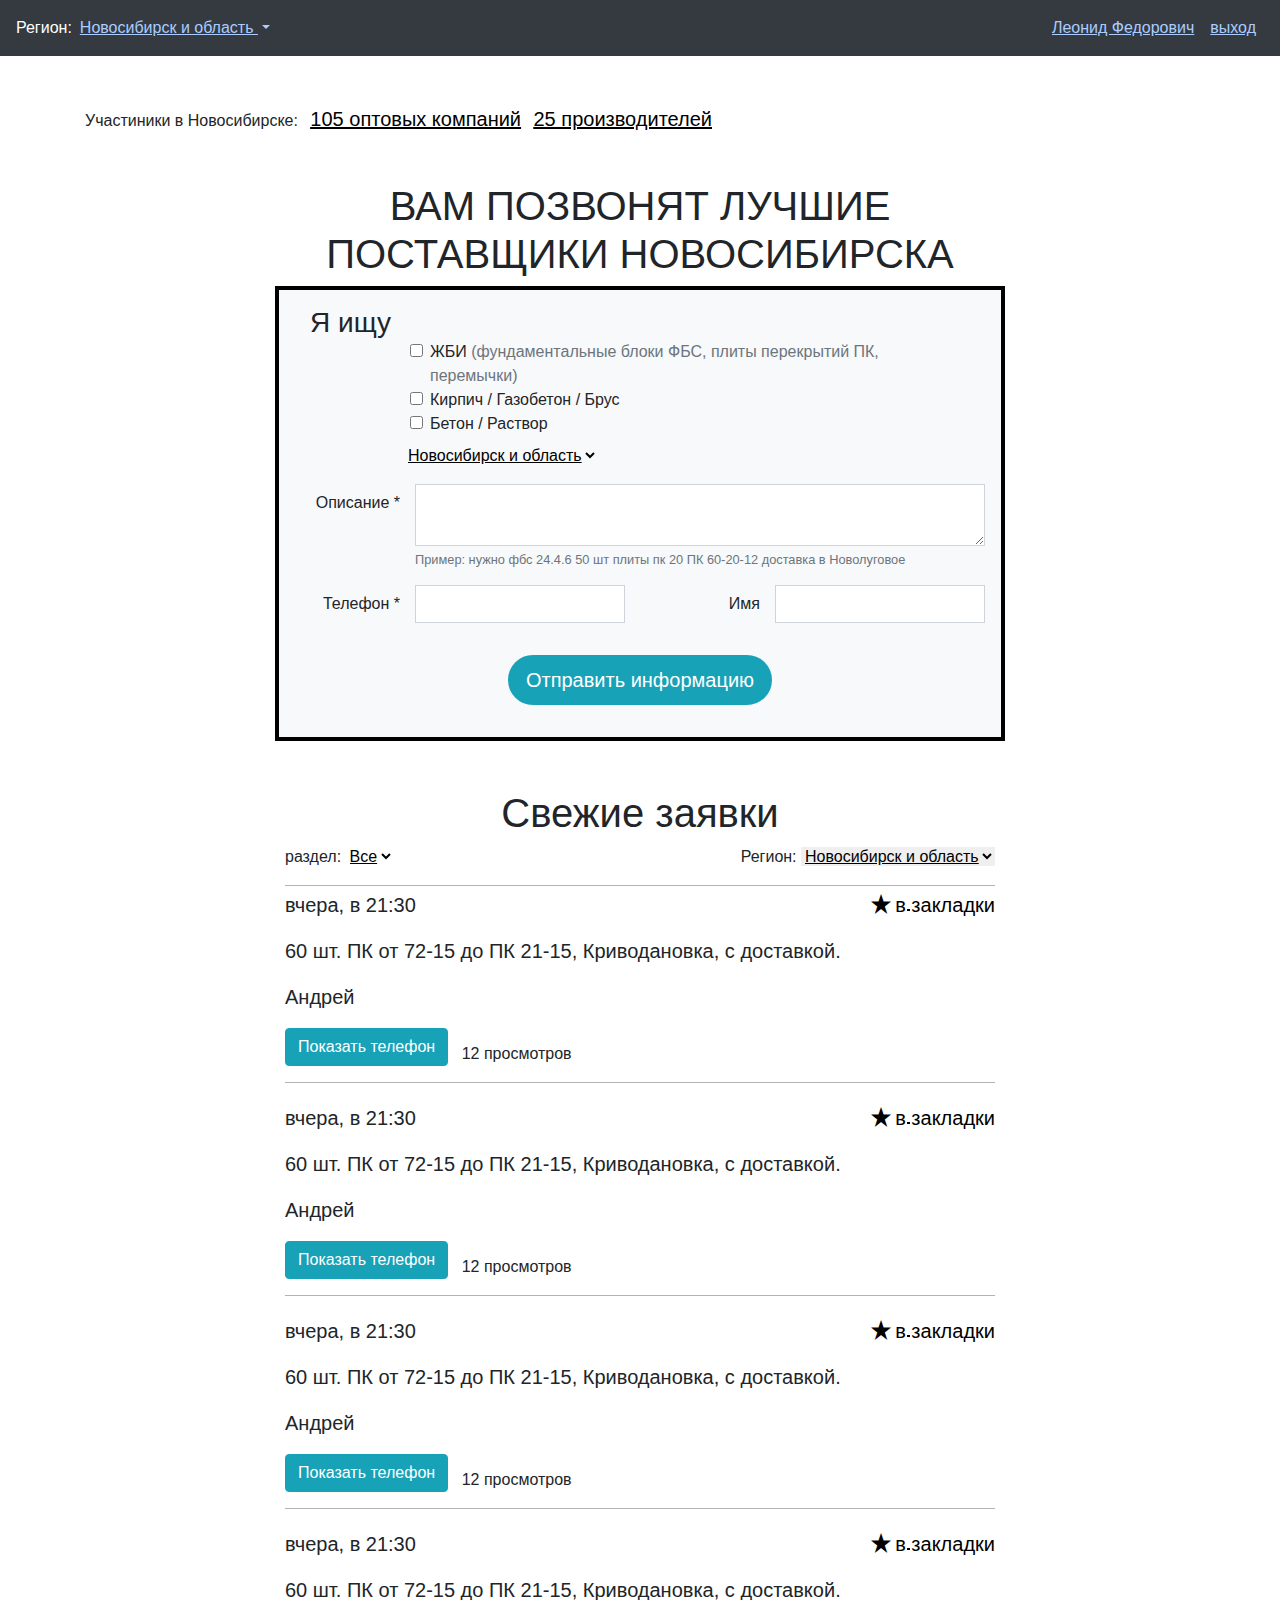
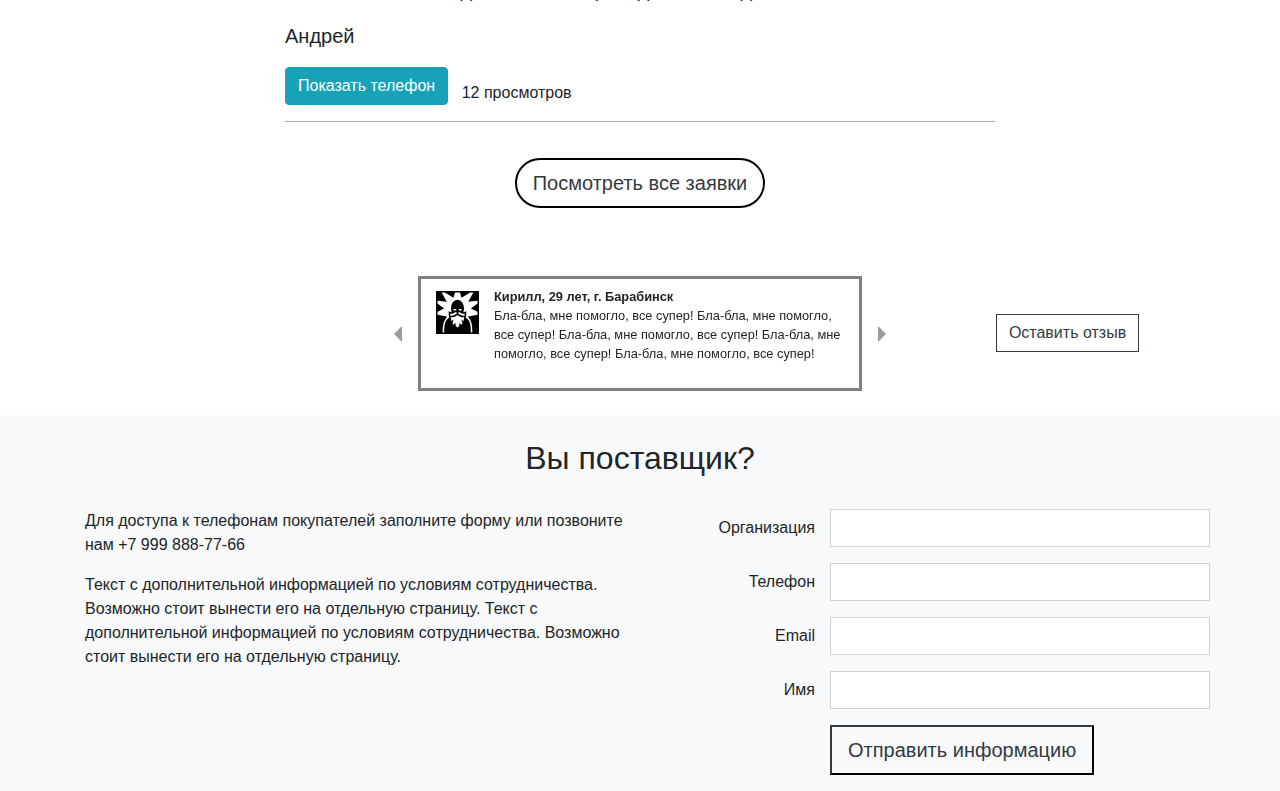
<file: index.html>
<!DOCTYPE html>
<html lang="ru">
<head>
  <meta charset="utf-8">
  <title>Поставщики Новосибирска</title>
  <meta name="viewport" content="initial-scale=1.0, width=device-width">
  <meta http-equiv="X-UA-Compatible" content="ie=edge">
  <link rel="stylesheet" href="static.67305e6f/css/main.css">
  <link rel="stylesheet" href="static.67305e6f/css/bootstrap.min.css">
  <link rel="stylesheet" href="static.67305e6f/css/open-iconic-bootstrap.min.css">

</head>
<body>
<nav class="navbar clearfix navbar-dark navbar-expand-sm bg-dark">
  <button class="navbar-toggler" type="button" data-toggle="collapse" data-target="#navbar-main"
          aria-controls="navbar-main" aria-expanded="false" aria-label="Toggle navigation">
    <span class="navbar-toggler-icon"></span>
  </button>
  <div class="collapse navbar-collapse" id="navbar-main">
    <ul class="navbar-nav mr-auto">
      <li class="nav-item"><span class="navbar-text text-white">Регион:</span></li>
      <li class="nav-item dropdown">
        <a class="nav-link dropdown-toggle link-blue" href="#" id="navbarDropdown" role="button"
           data-toggle="dropdown" aria-haspopup="true" aria-expanded="false">
          Новосибирск и область
        </a>
        <div class="dropdown-menu bg-dark" aria-labelledby="navbarDropdown">
            <a class="nav-link link-blue" href="#">Астрахань и область</a>
            <a class="nav-link link-blue" href="#">Владимир и область</a>
            <a class="nav-link link-blue" href="#">Ижевск и область</a>
        </div>
      </li>
    </ul>
    <ul class="navbar-nav">
      <li class="nav-item"><a class="nav-link link-blue" href="#">Леонид  Федорович</a></li>
      <li class="nav-item"><a class="nav-link link-blue" href="#">выход</a></li>
    </ul>
  </div>
</nav>

<div class="container my-5">
  <div class="row col-lg-10 col-md-6 col-10">
    <ul class="list-inline line m-0">
      <li class="list-inline-item">Участиники в Новосибирске:</li>
      <li class="list-inline-item lead"><a class="link-black" href="#"><u>105 оптовых компаний</u></a></li>
      <li class="list-inline-item lead"><a class="link-black" href="#"><u>25 производителей</u></a></li>
    </ul>
  </div>
</div>
<div class="container lead-form">
  <div class="row">
    <div class="col-lg-8 col-md-10 col-12 offset-lg-2 offset-md-1">
      <h1 class="text-center">ВАМ ПОЗВОНЯТ ЛУЧШИЕ ПОСТАВЩИКИ НОВОСИБИРСКА</h1>
      <div class="border-form bg-light">
        <form>
            <h3 class="col-xl-2 col-6 mb-0 text-left">Я ищу</h3>
            <div class="col-lg-10 col-md-9 col-12 offset-lg-2 offset-md-3  pl-0">
              <div class="form-check">
                <input class="form-check-input" type="checkbox" value="" id="defaultCheck1">
                <label class="form-check-label" for="defaultCheck1">
                  ЖБИ <span class="text-muted">(фундаментальные блоки ФБС, плиты перекрытий ПК, перемычки)</span>
                </label>
              </div>
              <div class="form-check">
                <input class="form-check-input" type="checkbox" value="" id="defaultCheck2">
                <label class="form-check-label" for="defaultCheck2">
                  Кирпич / Газобетон / Брус
                </label>
              </div>
              <div class="form-check">
                <input class="form-check-input" type="checkbox" value="" id="defaultCheck3">
                <label class="form-check-label" for="defaultCheck3">
                  Бетон / Раствор
                </label>
              </div>
            </div>
          <div class="form-group row">
            <div class="col-lg-10 col-md-9 col-12 mt-2 offset-lg-2 offset-md-3 pl-1">
            <select class="border-0 link-black bg-light">
              <option>Новосибирск и область</option>
              <option>Астрахань и область</option>
              <option>Владимир и область</option>
            </select>
              </div>
          </div>
        <div class="form-group row">
            <label for="DescriptionLead" class="col-lg-2 col-md-3 col-auto text-right col-form-label pr-0">Описание *</label>
          <div class="col-xl-10 col-md-9 col-12">
            <textarea class="form-control rounded-0" id="DescriptionLead" aria-describedby="DescriptionHelp" rows="2"></textarea>
            <small id="DescriptionHelp" class="form-text text-muted">
              Пример: нужно фбс 24.4.6 50 шт плиты пк 20 ПК 60-20-12 доставка в Новолуговое
            </small>
          </div>
        </div>
        <div class="form-group row">
          <label for="inputLeadPhone" class="col-lg-2 col-md-3 col-auto text-right col-form-label pr-0">Телефон *</label>
          <div class="col-lg-4 col-md-9 col-12 mb-md-3">
            <input type="text" class="form-control rounded-0" id="inputLeadPhone" >
        </div>
            <label for="inputLeadName" class="col-lg-2 col-md-3 col-auto text-right col-form-label pr-0">Имя</label>
            <div class="col-lg-4 col-md-9 col-12">
            <input type="text" class="form-control rounded-0" id="inputLeadName">
              </div>
          </div>

        <div class="form-group row">
        <button type="submit" class="lead-btn btn-info btn-lg">Отправить информацию</button>
        </div>
      </form>
      </div>
    </div>
  </div>
</div>
<div class="container my-5">
      <div class="col-lg-8 col-md-10 col-12 offset-lg-2 offset-md-1">
      <h1 class="text-center">Свежие заявки</h1>
      <div class="row justify-content-between">
          <div class="col-auto">раздел:
            <select class="border-0 link-black btn-link">
              <option selected>Bсе</option>
              <option>...</option>
            </select>
        </div>
          <div class="col-auto">Регион:
          <select class="border-0 link-black ">
              <option selected>Новосибирск и область</option>
              <option>Астрахань и область</option>
              <option>Владимир и область</option>
            </select>
        </div>
      </div>
        <hr class="mb-0 leads-hr">
        
<div class="lead">
<div class="row justify-content-between">
  <p class="col-auto pt-1 mb-1">вчера, в 21:30</p>
  <p class="col-auto text-right mb-3"><a href="#" class="link-black">
    <span class="oi oi-star align-middle"></span><span class="align-text-top pl-1">в закладки</span>
  </a></p>
</div>
  <p>60 шт. ПК от 72-15 до ПК 21-15, Криводановка, с доставкой.</p>
  <p>Андрей</p>
  <p><a class="btn btn-info" id="showPhone1" data-toggle="collapse" href="#" role="button">
    Показать телефон
  </a>
  <span class="align-bottom pl-2 small no-wrap">12 просмотров</span></p>
  <hr class="leads-hr">
</div>

<div class="lead">
<div class="row justify-content-between">
  <p class="col-auto pt-1 mb-1">вчера, в 21:30</p>
  <p class="col-auto text-right mb-3"><a href="#" class="link-black">
    <span class="oi oi-star align-middle"></span><span class="align-text-top pl-1">в закладки</span>
  </a></p>
</div>
  <p>60 шт. ПК от 72-15 до ПК 21-15, Криводановка, с доставкой.</p>
  <p>Андрей</p>
  <p><a class="btn btn-info" id="showPhone2" data-toggle="collapse" href="#" role="button">
    Показать телефон
  </a>
  <span class="align-bottom pl-2 small no-wrap">12 просмотров</span></p>
  <hr class="leads-hr">
</div>

<div class="lead">
<div class="row justify-content-between">
  <p class="col-auto pt-1 mb-1">вчера, в 21:30</p>
  <p class="col-auto text-right mb-3"><a href="#" class="link-black">
    <span class="oi oi-star align-middle"></span><span class="align-text-top pl-1">в закладки</span>
  </a></p>
</div>
  <p>60 шт. ПК от 72-15 до ПК 21-15, Криводановка, с доставкой.</p>
  <p>Андрей</p>
  <p><a class="btn btn-info" id="showPhone3" data-toggle="collapse" href="#" role="button">
    Показать телефон
  </a>
  <span class="align-bottom pl-2 small no-wrap">12 просмотров</span></p>
  <hr class="leads-hr">
</div>

<div class="lead">
<div class="row justify-content-between">
  <p class="col-auto pt-1 mb-1">вчера, в 21:30</p>
  <p class="col-auto text-right mb-3"><a href="#" class="link-black">
    <span class="oi oi-star align-middle"></span><span class="align-text-top pl-1">в закладки</span>
  </a></p>
</div>
  <p>60 шт. ПК от 72-15 до ПК 21-15, Криводановка, с доставкой.</p>
  <p>Андрей</p>
  <p><a class="btn btn-info" id="showPhone4" data-toggle="collapse" href="#" role="button">
    Показать телефон
  </a>
  <span class="align-bottom pl-2 small no-wrap">12 просмотров</span></p>
  <hr class="leads-hr">
</div>

        <div class="row">
        <a href="leads.html" class="btn text-dark btn-lg leads-btn">Посмотреть все заявки</a>
    </div>
        </div>
  </div>
<div class="container my-4">
  <div class="row align-items-center">
    <div id="carouselExampleControls" class="carousel slide col-md-6 offset-md-3" data-interval="false" data-ride="carousel">
      <div class="carousel-inner">
      
      <div class="carousel-item active">
        <div class="row py-2 testimonials mx-5">
          <div class="col-lg-2 col-4 offset-sm-0 offset-4 text-center pt-1">
            <img src="static.67305e6f/img/wisdom.svg" alt="Фото автора">
          </div>
          <div class="col-lg-10 col-sm-8 pt-3 pt-sm-0 pl-sm-0">
            <p class="font-weight-bold small mb-0">Кирилл, 29 лет, г. Барабинск</p>
            <p class="small">Бла-бла, мне помогло, все супер! Бла-бла, мне помогло, все супер!
              Бла-бла, мне помогло, все супер! Бла-бла, мне помогло, все супер!
              Бла-бла, мне помогло, все супер!
            </p>
          </div>
        </div>
      </div>
      
      <div class="carousel-item ">
        <div class="row py-2 testimonials mx-5">
          <div class="col-lg-2 col-4 offset-sm-0 offset-4 text-center pt-1">
            <img src="static.67305e6f/img/wisdom.svg" alt="Фото автора">
          </div>
          <div class="col-lg-10 col-sm-8 pt-3 pt-sm-0 pl-sm-0">
            <p class="font-weight-bold small mb-0">Кирилл, 29 лет, г. Барабинск</p>
            <p class="small">Бла-бла, мне помогло, все супер! Бла-бла, мне помогло, все супер!
              Бла-бла, мне помогло, все супер! Бла-бла, мне помогло, все супер!
              Бла-бла, мне помогло, все супер!
            </p>
          </div>
        </div>
      </div>
      
      <div class="carousel-item ">
        <div class="row py-2 testimonials mx-5">
          <div class="col-lg-2 col-4 offset-sm-0 offset-4 text-center pt-1">
            <img src="static.67305e6f/img/wisdom.svg" alt="Фото автора">
          </div>
          <div class="col-lg-10 col-sm-8 pt-3 pt-sm-0 pl-sm-0">
            <p class="font-weight-bold small mb-0">Кирилл, 29 лет, г. Барабинск</p>
            <p class="small">Бла-бла, мне помогло, все супер! Бла-бла, мне помогло, все супер!
              Бла-бла, мне помогло, все супер! Бла-бла, мне помогло, все супер!
              Бла-бла, мне помогло, все супер!
            </p>
          </div>
        </div>
      </div>
      
      </div>
      <a class="carousel-control-prev" href="#carouselExampleControls" role="button" data-slide="prev">
        <span class="oi oi-caret-left text-dark" aria-hidden="true"></span>
        <span class="sr-only">Previous</span>
      </a>
      <a class="carousel-control-next" href="#carouselExampleControls" role="button" data-slide="next">
        <span class="oi oi-caret-right text-dark" aria-hidden="true"></span>
        <span class="sr-only">Next</span>
      </a>
    </div>
    <div class="col-md-3 mt-3 mt-md-0 text-center">
      <button type="submit" class="btn btn-outline-dark rounded-0">Оставить отзыв</button>
    </div>
  </div>
</div>

<footer class="f-main bg-light">
<div class="container">
  <h2 class="text-center p-4">Вы поставщик?</h2>
  <div class="row">
    <div class="col-md-6">
      <p>
        Для доступа к телефонам покупателей заполните форму
или позвоните нам +7 999 888-77-66
      </p>
      <P>
        Текст с дополнительной информацией по условиям сотрудничества.
Возможно стоит вынести его на отдельную страницу.
Текст с дополнительной информацией по условиям сотрудничества.
Возможно стоит вынести его на отдельную страницу.
      </P>
    </div>
    <div class="col-md-6">
      <form>
        <div class="form-group row">
          <label for="inputFirm" class="col-md-4 col-sm-3 col-auto offset-sm-0 offset-1
          pl-xs-0 pl-sm-0 col-form-label text-right">Организация</label>
          <div class="col-md-8 col-sm-9 offset-sm-0 offset-1 col-10  p-0">
            <input type="text" class="form-control rounded-0" id="inputFirm" >
          </div>
        </div>
        <div class="form-group row">
          <label for="inputPhone" class="col-md-4 col-sm-3 col-auto offset-sm-0 offset-1
          pl-xs-0 col-form-label text-right">Телефон</label>
          <div class="col-md-8 col-sm-9 offset-sm-0 offset-1 col-10  p-0">
            <input type="text" class="form-control rounded-0" id="inputPhone" >
          </div>
        </div>
        <div class="form-group row">
          <label for="inputEmail" class="col-md-4 col-sm-3 col-auto offset-sm-0 offset-1
          pl-xs-0 col-form-label text-right">Email</label>
          <div class="col-md-8 col-sm-9 offset-sm-0 offset-1 col-10  p-0">
            <input type="text" class="form-control rounded-0" id="inputEmail" >
          </div>
        </div>
        <div class="form-group row">
          <label for="inputName" class="col-md-4 col-sm-3  col-auto offset-sm-0 offset-1
          pl-xs-0 col-form-label text-right">Имя</label>
          <div class="col-md-8 col-sm-9 offset-sm-0 offset-1 col-10  p-0">
           <input type="password" class="form-control rounded-0" id="inputName" >
          </div>
        </div>
        <div class="form-group row">
        <button type="submit" class="offset-md-4 offset-sm-3 offset-1 btn-lg btn-outline-dark rounded-0">Отправить информацию</button>
        </div>
</form>
    </div>
  </div>
</div>
</footer>
<script src="https://code.jquery.com/jquery-3.3.1.slim.min.js"></script>
<script src="static.67305e6f/js/bootstrap.min.js"></script>
</body>
</html>
</file>
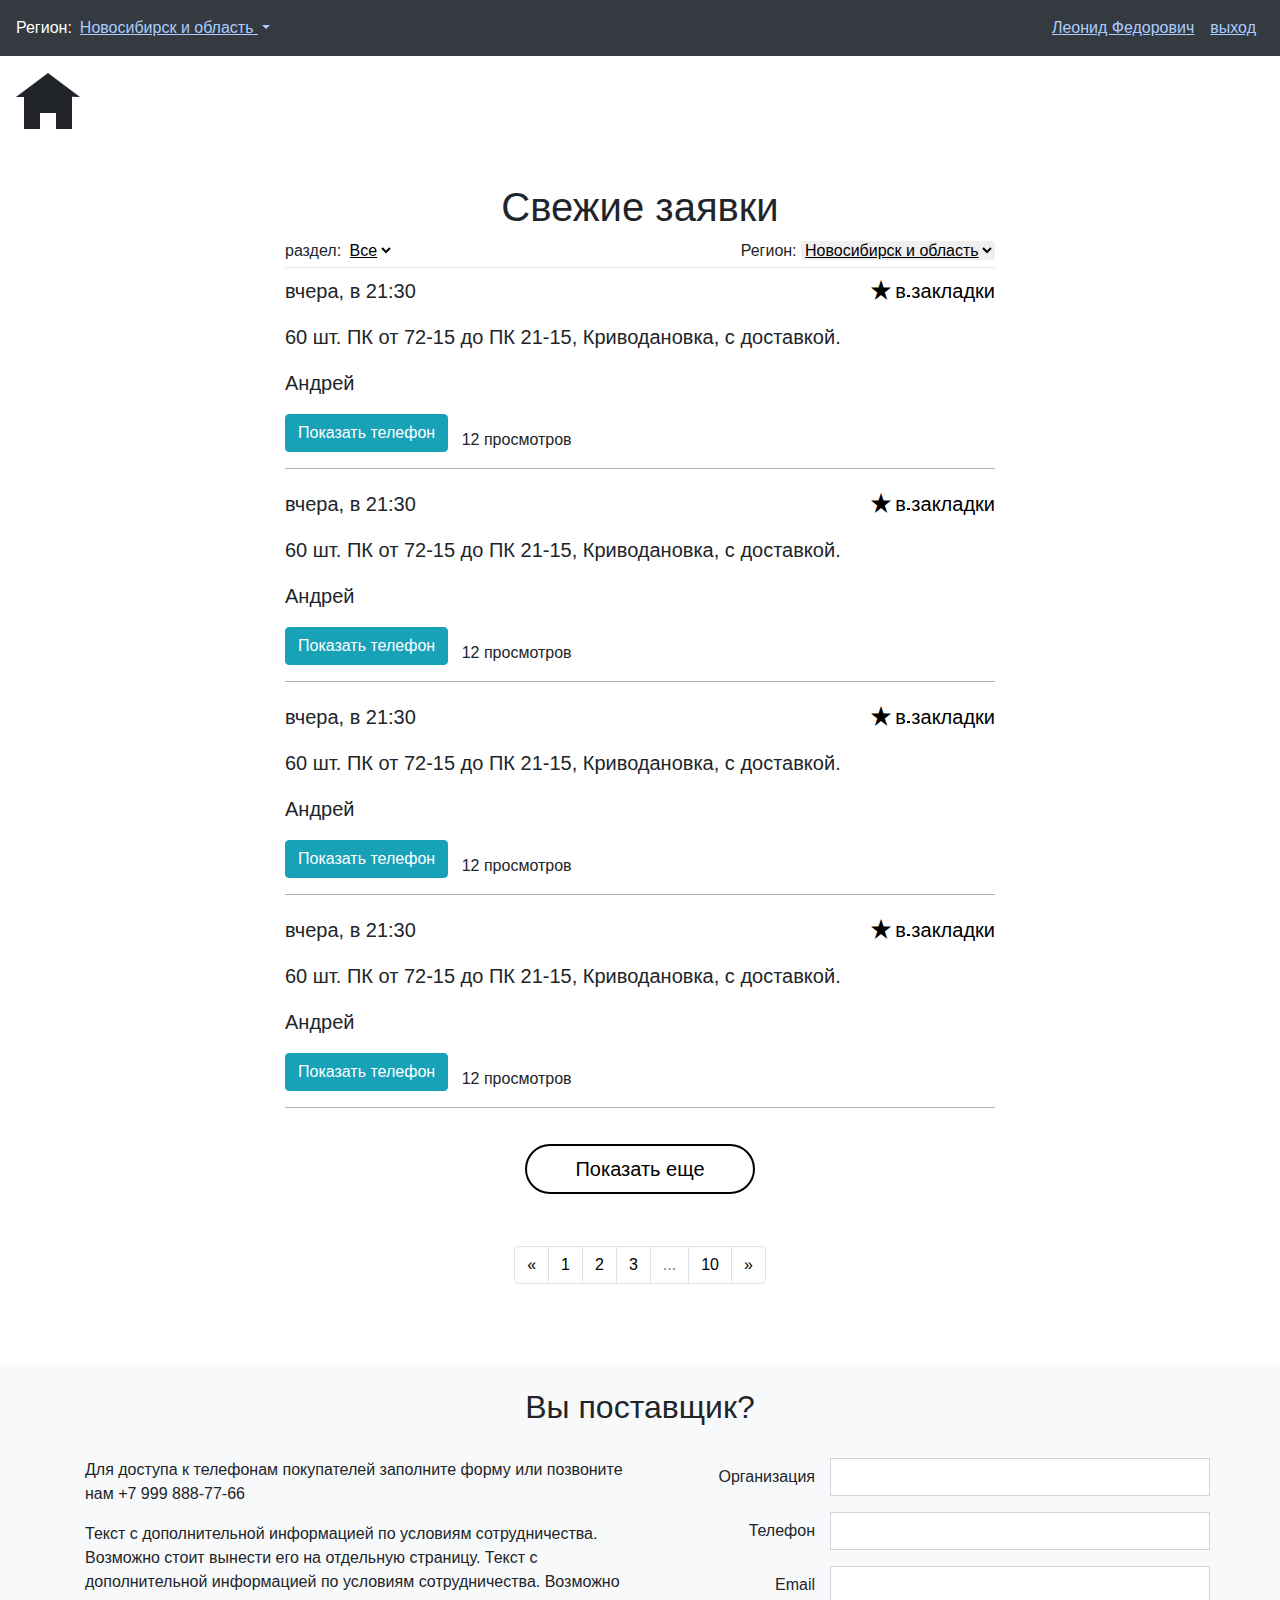
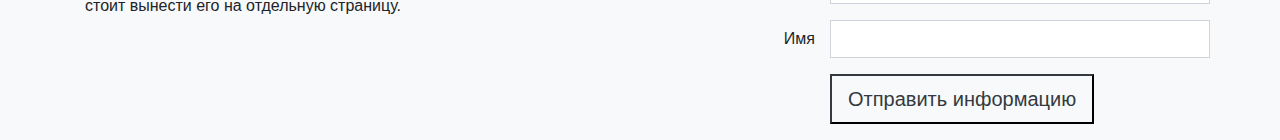
<file: leads.html>
<!DOCTYPE html>
<html lang="ru">
<head>
  <meta charset="utf-8">
  <title>Заявки — Новосибирск и область</title>
  <meta name="viewport" content="initial-scale=1.0, width=device-width">
  <meta http-equiv="X-UA-Compatible" content="ie=edge">
  <link rel="stylesheet" href="static.67305e6f/css/main.css">
  <link rel="stylesheet" href="static.67305e6f/css/bootstrap.min.css">
  <link rel="stylesheet" href="static.67305e6f/css/open-iconic-bootstrap.min.css">

</head>
<body>
<nav class="navbar clearfix navbar-dark navbar-expand-sm bg-dark">
  <button class="navbar-toggler" type="button" data-toggle="collapse" data-target="#navbar-main"
          aria-controls="navbar-main" aria-expanded="false" aria-label="Toggle navigation">
    <span class="navbar-toggler-icon"></span>
  </button>
  <div class="collapse navbar-collapse" id="navbar-main">
    <ul class="navbar-nav mr-auto">
      <li class="nav-item"><span class="navbar-text text-white">Регион:</span></li>
      <li class="nav-item dropdown">
        <a class="nav-link dropdown-toggle link-blue" href="#" id="navbarDropdown" role="button"
           data-toggle="dropdown" aria-haspopup="true" aria-expanded="false">
          Новосибирск и область
        </a>
        <div class="dropdown-menu bg-dark" aria-labelledby="navbarDropdown">
            <a class="nav-link link-blue" href="#">Астрахань и область</a>
            <a class="nav-link link-blue" href="#">Владимир и область</a>
            <a class="nav-link link-blue" href="#">Ижевск и область</a>
        </div>
      </li>
    </ul>
    <ul class="navbar-nav">
      <li class="nav-item"><a class="nav-link link-blue" href="#">Леонид  Федорович</a></li>
      <li class="nav-item"><a class="nav-link link-blue" href="#">выход</a></li>
    </ul>
  </div>
</nav>

<p><span class="oi oi-home logo ml-3 mt-2" aria-hidden="true"></span></p>
<div class="container my-5">
      <div class="col-lg-8 col-md-10 col-12 offset-lg-2 offset-md-1">
        <h1 class="text-center">Свежие заявки</h1>
        <div class="row justify-content-between">
          <div class="col-auto">раздел:
            <select class="border-0 link-black btn-link">
              <option selected>Bсе</option>
              <option>...</option>
            </select>
        </div>
          <div class="col-auto">Регион:
          <select class="border-0 link-black ">
              <option selected>Новосибирск и область</option>
              <option>Астрахань и область</option>
              <option>Владимир и область</option>
            </select>
        </div>
      </div>
        <hr class="my-1">
        
<div class="lead">
<div class="row justify-content-between">
  <p class="col-auto pt-1 mb-1">вчера, в 21:30</p>
  <p class="col-auto text-right mb-3"><a href="#" class="link-black">
    <span class="oi oi-star align-middle"></span><span class="align-text-top pl-1">в закладки</span>
  </a></p>
</div>
  <p>60 шт. ПК от 72-15 до ПК 21-15, Криводановка, с доставкой.</p>
  <p>Андрей</p>
  <p><a class="btn btn-info" id="showPhone1" data-toggle="collapse" href="#" role="button">
    Показать телефон
  </a>
  <span class="align-bottom pl-2 small no-wrap">12 просмотров</span></p>
  <hr class="leads-hr">
</div>

<div class="lead">
<div class="row justify-content-between">
  <p class="col-auto pt-1 mb-1">вчера, в 21:30</p>
  <p class="col-auto text-right mb-3"><a href="#" class="link-black">
    <span class="oi oi-star align-middle"></span><span class="align-text-top pl-1">в закладки</span>
  </a></p>
</div>
  <p>60 шт. ПК от 72-15 до ПК 21-15, Криводановка, с доставкой.</p>
  <p>Андрей</p>
  <p><a class="btn btn-info" id="showPhone2" data-toggle="collapse" href="#" role="button">
    Показать телефон
  </a>
  <span class="align-bottom pl-2 small no-wrap">12 просмотров</span></p>
  <hr class="leads-hr">
</div>

<div class="lead">
<div class="row justify-content-between">
  <p class="col-auto pt-1 mb-1">вчера, в 21:30</p>
  <p class="col-auto text-right mb-3"><a href="#" class="link-black">
    <span class="oi oi-star align-middle"></span><span class="align-text-top pl-1">в закладки</span>
  </a></p>
</div>
  <p>60 шт. ПК от 72-15 до ПК 21-15, Криводановка, с доставкой.</p>
  <p>Андрей</p>
  <p><a class="btn btn-info" id="showPhone3" data-toggle="collapse" href="#" role="button">
    Показать телефон
  </a>
  <span class="align-bottom pl-2 small no-wrap">12 просмотров</span></p>
  <hr class="leads-hr">
</div>

<div class="lead">
<div class="row justify-content-between">
  <p class="col-auto pt-1 mb-1">вчера, в 21:30</p>
  <p class="col-auto text-right mb-3"><a href="#" class="link-black">
    <span class="oi oi-star align-middle"></span><span class="align-text-top pl-1">в закладки</span>
  </a></p>
</div>
  <p>60 шт. ПК от 72-15 до ПК 21-15, Криводановка, с доставкой.</p>
  <p>Андрей</p>
  <p><a class="btn btn-info" id="showPhone4" data-toggle="collapse" href="#" role="button">
    Показать телефон
  </a>
  <span class="align-bottom pl-2 small no-wrap">12 просмотров</span></p>
  <hr class="leads-hr">
</div>

        <div class="row">
          <button type="submit" class="btn-lg leads-btn px-5">Показать еще</button>
        </div>
        <nav class="leads-pagination" aria-label="Page navigation">
          <ul class="pagination justify-content-center">
            <li class="page-item">
              <a class="page-link" href="#" aria-label="Previous">
                <span aria-hidden="true">&laquo;</span>
                <span class="sr-only">Previous</span>
              </a>
            </li>
            <li class="page-item"><a class="page-link" href="#">1</a></li>
            <li class="page-item"><a class="page-link" href="#">2</a></li>
            <li class="page-item"><a class="page-link" href="#">3</a></li>
            <li class="page-item disabled"><a class="text-secondary page-link" href="#">...</a></li>
            <li class="page-item "><a class="page-link" href="#">10</a></li>
            <li class="page-item">
              <a class="page-link" href="#" aria-label="Next">
                <span aria-hidden="true">&raquo;</span>
                <span class="sr-only">Next</span>
              </a>
            </li>
          </ul>
        </nav>
      </div>
  </div>

<footer class="f-main bg-light">
<div class="container">
  <h2 class="text-center p-4">Вы поставщик?</h2>
  <div class="row">
    <div class="col-md-6">
      <p>
        Для доступа к телефонам покупателей заполните форму
или позвоните нам +7 999 888-77-66
      </p>
      <P>
        Текст с дополнительной информацией по условиям сотрудничества.
Возможно стоит вынести его на отдельную страницу.
Текст с дополнительной информацией по условиям сотрудничества.
Возможно стоит вынести его на отдельную страницу.
      </P>
    </div>
    <div class="col-md-6">
      <form>
        <div class="form-group row">
          <label for="inputFirm" class="col-md-4 col-sm-3 col-auto offset-sm-0 offset-1
          pl-xs-0 pl-sm-0 col-form-label text-right">Организация</label>
          <div class="col-md-8 col-sm-9 offset-sm-0 offset-1 col-10  p-0">
            <input type="text" class="form-control rounded-0" id="inputFirm" >
          </div>
        </div>
        <div class="form-group row">
          <label for="inputPhone" class="col-md-4 col-sm-3 col-auto offset-sm-0 offset-1
          pl-xs-0 col-form-label text-right">Телефон</label>
          <div class="col-md-8 col-sm-9 offset-sm-0 offset-1 col-10  p-0">
            <input type="text" class="form-control rounded-0" id="inputPhone" >
          </div>
        </div>
        <div class="form-group row">
          <label for="inputEmail" class="col-md-4 col-sm-3 col-auto offset-sm-0 offset-1
          pl-xs-0 col-form-label text-right">Email</label>
          <div class="col-md-8 col-sm-9 offset-sm-0 offset-1 col-10  p-0">
            <input type="text" class="form-control rounded-0" id="inputEmail" >
          </div>
        </div>
        <div class="form-group row">
          <label for="inputName" class="col-md-4 col-sm-3  col-auto offset-sm-0 offset-1
          pl-xs-0 col-form-label text-right">Имя</label>
          <div class="col-md-8 col-sm-9 offset-sm-0 offset-1 col-10  p-0">
           <input type="password" class="form-control rounded-0" id="inputName" >
          </div>
        </div>
        <div class="form-group row">
        <button type="submit" class="offset-md-4 offset-sm-3 offset-1 btn-lg btn-outline-dark rounded-0">Отправить информацию</button>
        </div>
</form>
    </div>
  </div>
</div>
</footer>
<script src="https://code.jquery.com/jquery-3.3.1.slim.min.js"></script>
<script src="static.67305e6f/js/bootstrap.min.js"></script>
</body>
</html>
</file>
<file: static.67305e6f/css/main.css>
.leads-hr {
  border-top: 1px solid rgba(0,0,0,0.3)!important;
}

.carousel-control-next-icon, .carousel-control-prev-icon {
  color: black!important;
}

.link-blue {
  text-decoration: underline;
  color: #AACCFF!important;
  cursor: pointer;
}

.link-black {
  text-decoration: underline;
  color: #000000!important;
  cursor: pointer;
}

.no-wrap {
  white-space: nowrap!important;
}

.lead-form {

}

.lead-btn {
  margin: 0 auto;
  border-radius: 2em!important;
  border: 2px solid #17a2b8!important;
}

.leads-btn {
  margin: 1em auto;
  padding: 0 1em;
  border-radius: 2em!important;
  border: 2px solid #000000!important;
  background-color: transparent;
}

.leads-btn:hover {
  background-color: #ebebeb;
}

.lead {
  font-weight: 400!important;
}

.border-form {
  border: 4px solid #000000;
  padding: 1em;
}
.logo:before {
  font-size: 4em;
}

.leads-pagination{
  margin: 2em 0 5em;

}

.leads-pagination .page-item:not(:disabled):not(.disabled) .page-link {
  color: black!important;
}

.testimonials {
  border: 3px solid #818182;
}

.testimonials img {
  width: 100%;
}

.carousel-control-prev-icon {
  background-image:url("data:image/svg+xml;charset=utf8,%3Csvg xmlns='http://www.w3.org/2000/svg' fill='%23000' viewBox='0 0 8 8'%3E%3Cpath d='M5.25 0l-4 4 4 4 1.5-1.5-2.5-2.5 2.5-2.5-1.5-1.5z'/%3E%3C/svg%3E")!important;
}

.carousel-control-next-icon {
  background-image:url("data:image/svg+xml;charset=utf8,%3Csvg xmlns='http://www.w3.org/2000/svg' fill='%23000' viewBox='0 0 8 8'%3E%3Cpath d='M2.75 0l-1.5 1.5 2.5 2.5-2.5 2.5 1.5 1.5 4-4-4-4z'/%3E%3C/svg%3E")!important;
}

@media (max-width : 1200px) {
  .lead-form h1{
    font-size: 2.4rem!important;
  }

}

@media (min-width: 768px) and (max-width : 995px) {
  .lead-form h1{
    font-size: 2rem!important;
  }
}

@media (min-width : 568px) and (max-width : 767px) {
  .lead-form h1{
    font-size: 2rem!important;
  }
}

@media (max-width : 567px) {
  .lead-form h1{
    font-size: 1.4rem!important;
  }
  .pl-xs-0 {
    padding-left: 0!important;
  }
}
</file>
